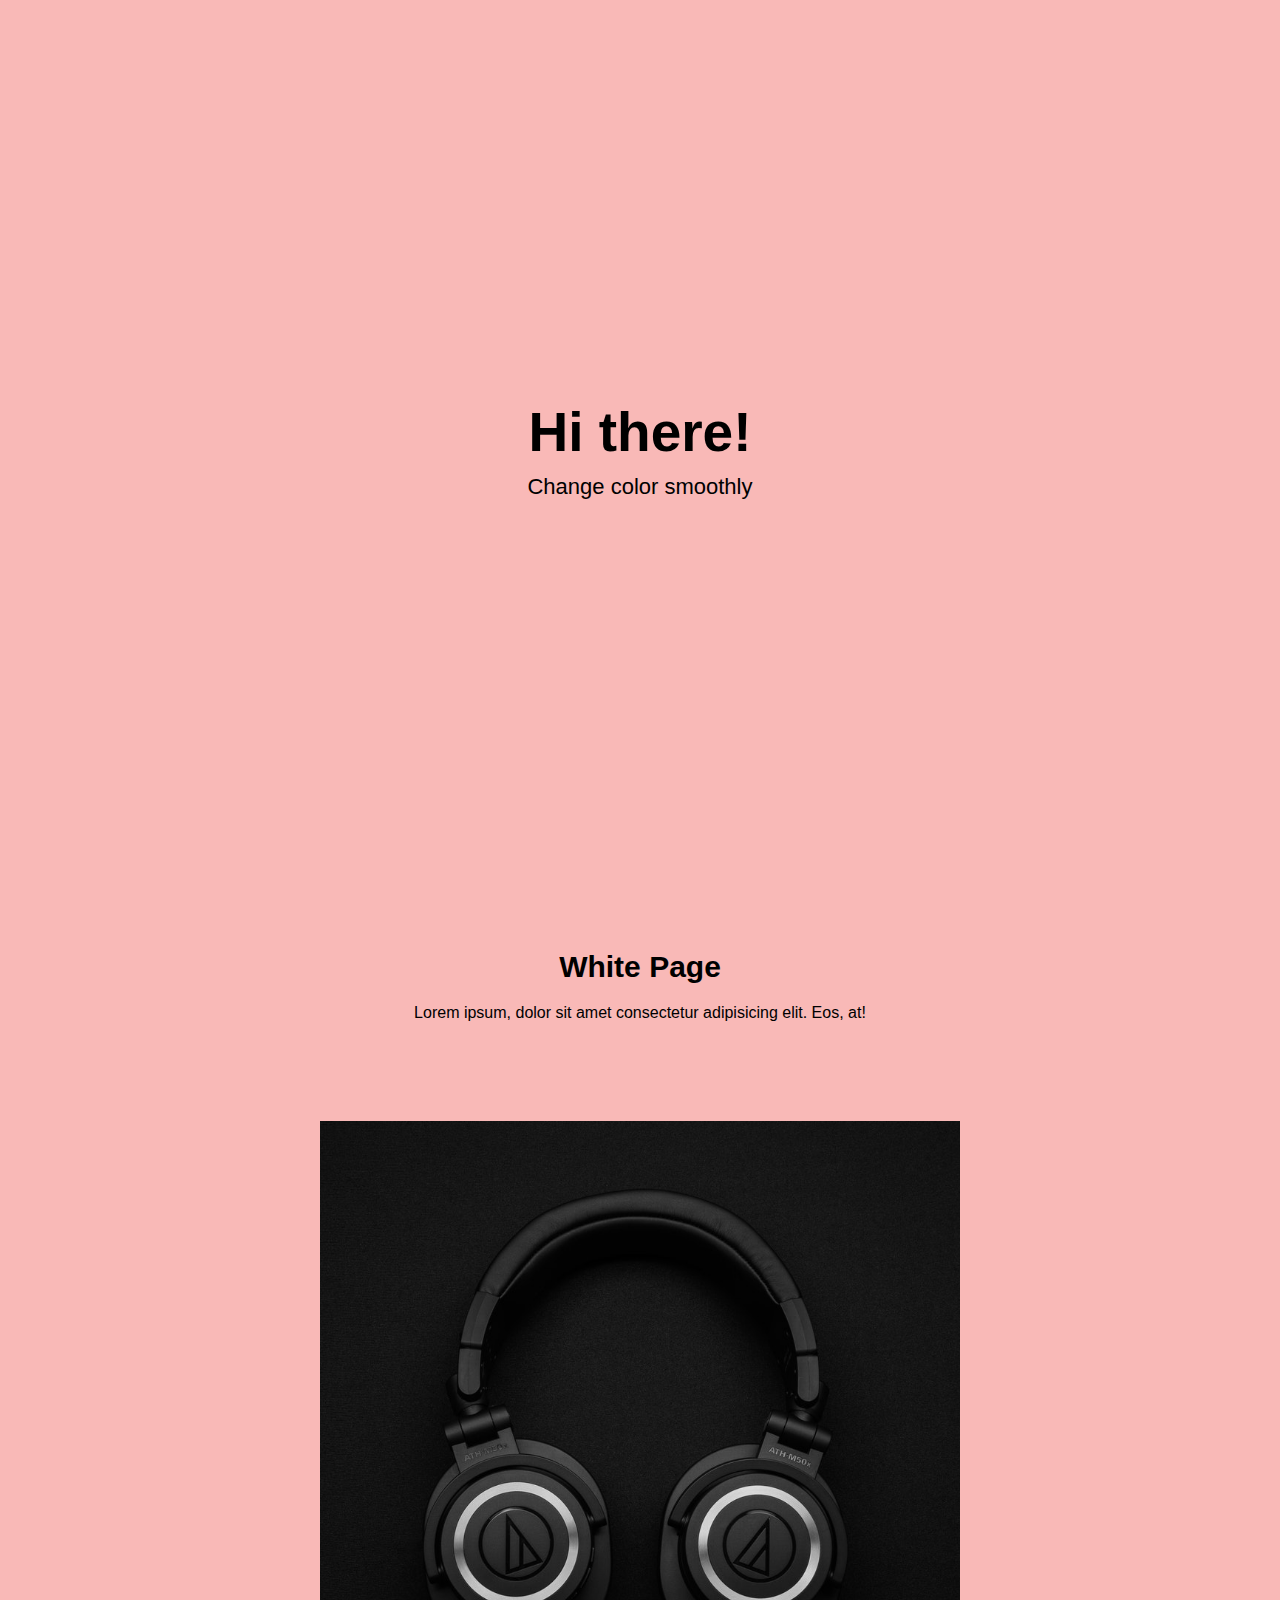
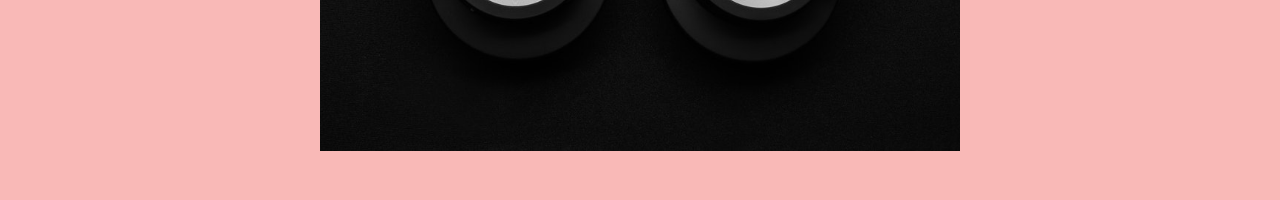
<file: Back ground animation/index.html>
<!DOCTYPE html>
<html lang="en">
  <head>
    <meta charset="UTF-8" />
    <meta name="viewport" content="width=device-width, initial-scale=1.0" />
    <link rel="stylesheet" href="style.css" />
    <title>Document</title>
  </head>
  <body>
    <header>
      <div class="intro-text">
        <h1>Hi there!</h1>
        <p>Change color smoothly</p>
      </div>
    </header>
    <section>
      <div class="second-page">
        <h1>White Page</h1>
        <p>
          Lorem ipsum, dolor sit amet consectetur adipisicing elit. Eos, at!
        </p>
      </div>
      <img
        src="./top-view-photo-of-black-wireless-headphones-1649771.jpg"
        alt=""
      />
    </section>

    <script src="app.js"></script>
  </body>
</html>
</file>
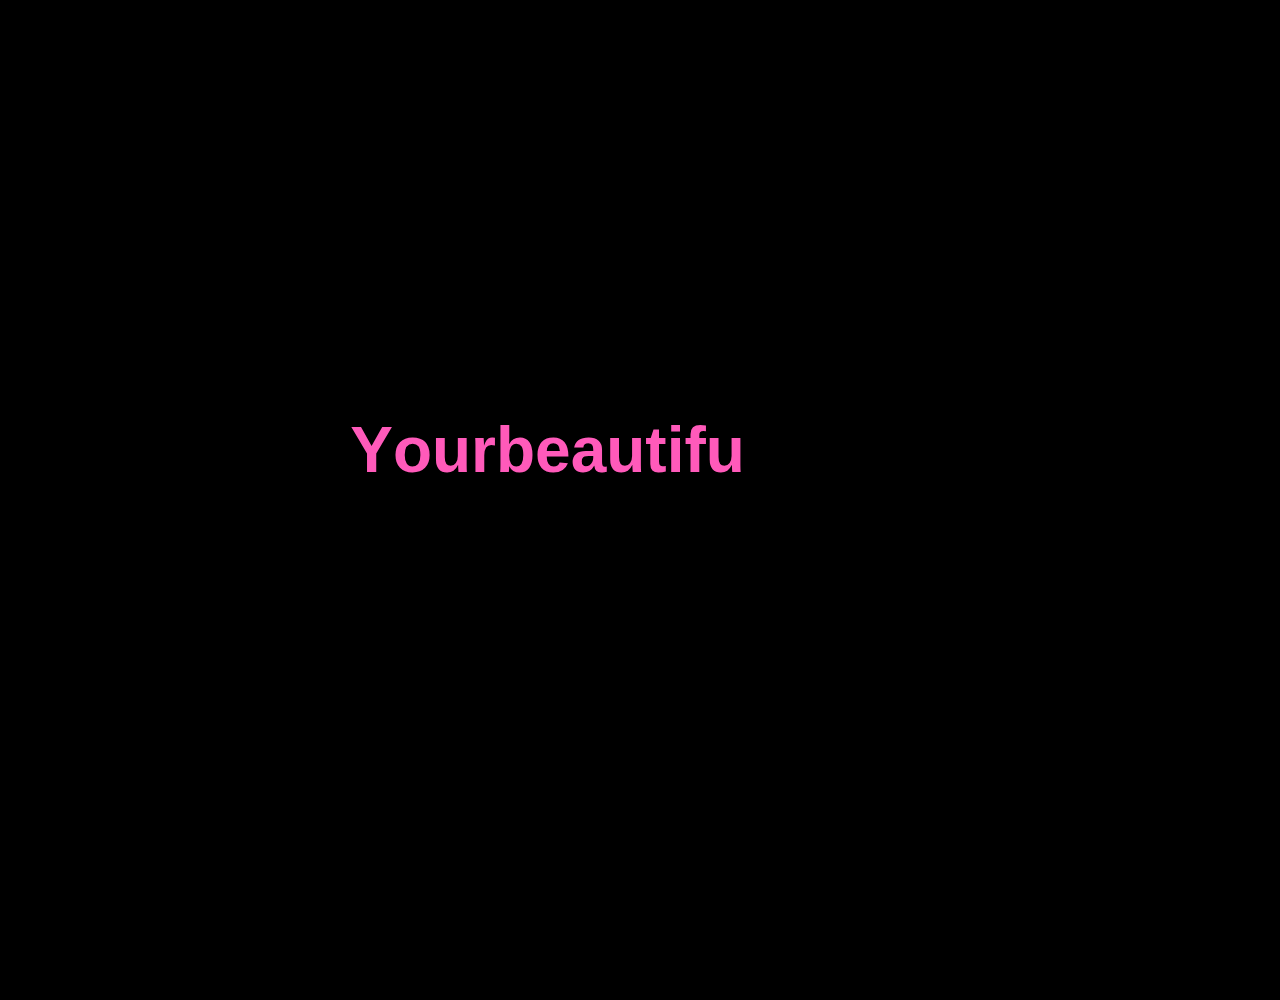
<file: text animation js/index.html>
<!DOCTYPE html>
<html lang="en">
  <head>
    <meta charset="UTF-8" />
    <meta name="viewport" content="width=device-width, initial-scale=1.0" />
    <title>Text Animation</title>
    <link rel="stylesheet" href="./style.css" />
  </head>
  <body>
    <h1 class="fancy">Your beautiful name</h1>
    <script src="./app.js"></script>
  </body>
</html>
</file>
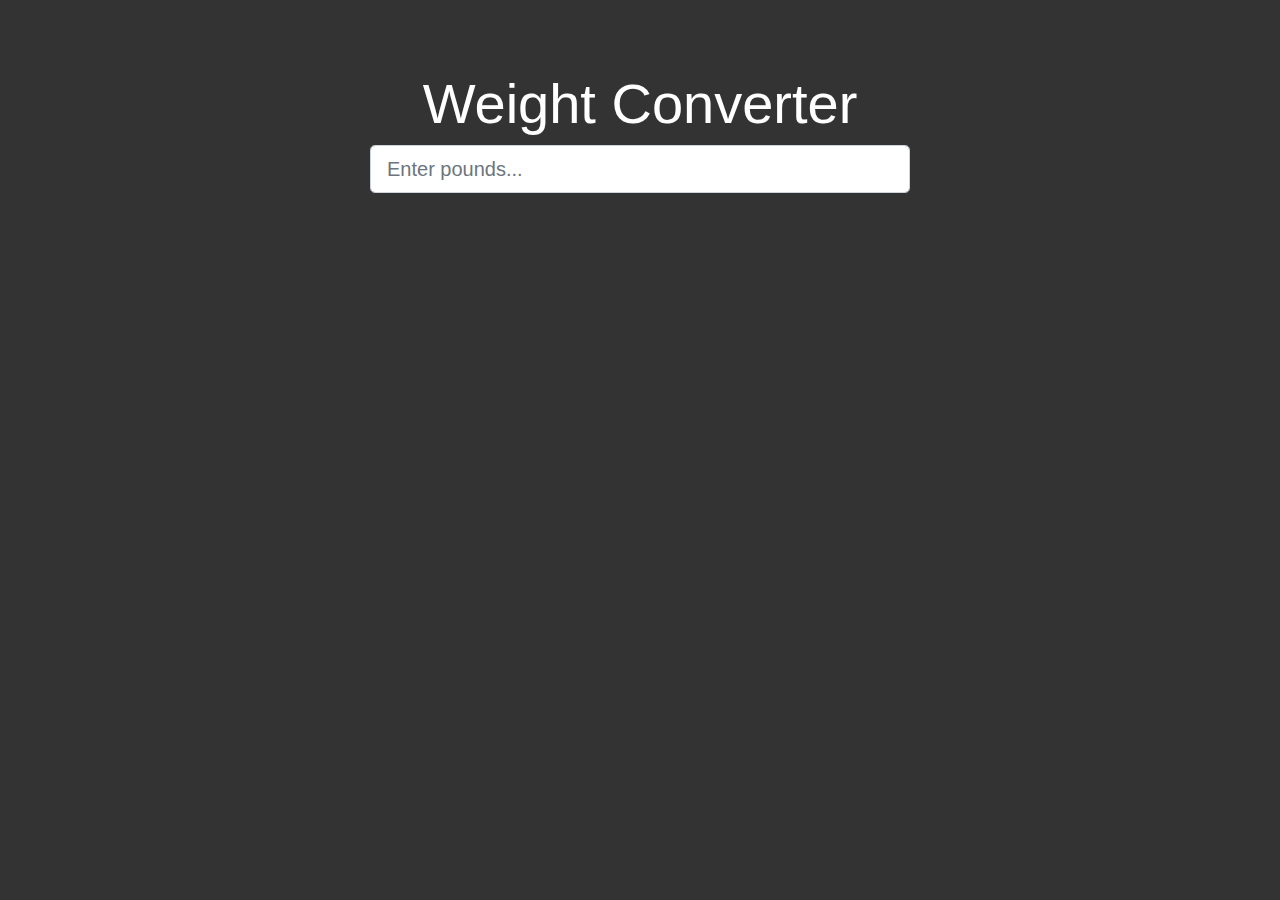
<file: Weight converter/index.html>
<!DOCTYPE html>
<html lang="en">
<head>
    <meta charset="UTF-8">
    <meta name="viewport" content="width=device-width, initial-scale=1.0">
    <link rel="stylesheet" href="https://maxcdn.bootstrapcdn.com/bootstrap/4.0.0/css/bootstrap.min.css" integrity="sha384-Gn5384xqQ1aoWXA+058RXPxPg6fy4IWvTNh0E263XmFcJlSAwiGgFAW/dAiS6JXm" crossorigin="anonymous">
    <title>Weight converter</title>
    <style>
        body{
            margin-top: 70px;
            background-color: #333333;
            color: #ffffff;
        }
        .card-primary{
            background-color: blue;
        }
        .card-danger{
            background-color: red;
        }
        .card-success{
            background-color: green;
        }
    </style>
</head>
<body>
    <div class="container">
        <div class="row">
            <div class="col-md-6 offset-md-3">
                <h1 class="display-4 text-center">Weight Converter</h1>
                <form action="">
                    <div class="form-group">
                        <input 
                        id="lbsInput"
                        type="number" 
                        class="form-control form-control-lg" 
                        placeholder="Enter pounds...">
                    </div>
                </form>



                <div id="output">
                    <div class="card card-primary">
                        <div class="card-block">
                            <h4>Grams:</h4>
                            <div id="gramsOutput"></div>
                        </div>
                    </div>
                    <br>


                    <div class="card card-success">
                        <div class="card-block">
                            <h4>Kilograms:</h4>
                            <div id="kgOutput"></div>
                        </div>
                    </div>
                    <br>


                    <div class="card card-danger">
                        <div class="card-block">
                            <h4>Ounces:</h4>
                            <div id="ozOutput"></div>
                        </div>
                    </div>
                <br>
                
                
                </div>
            </div>
        </div>
    </div>

    <script>
        document.getElementById('output').style.visibility = 'hidden';
        document.getElementById('lbsInput').addEventListener('input', function(e){
            document.getElementById('output').style.visibility = 'visible';
            let lbs = e.target.value;
            document.getElementById('gramsOutput').innerHTML = lbs/0.0022046;
            document.getElementById('kgOutput').innerHTML = lbs/2.2046;
            document.getElementById('ozOutput').innerHTML = lbs*16;
        });
    </script>
</body>
</html>
</file>
<file: Back ground animation/style.css>
* {
  padding: 0;
  margin: 0;
  box-sizing: border-box;
}
body {
  font-family: sans-serif;
  background-color: #f9b9b7;
  transition: background 0.5s ease;
}
header {
  height: 100vh;
  display: flex;
  align-items: center;
  justify-content: center;
  text-align: center;
}
.intro-text h1 {
  font-size: 55px;
  margin-bottom: 10px;
}
.intro-text p {
  font-size: 22px;
}
section {
  height: 100vh;
  display: flex;
  flex-direction: column;
  align-items: center;
  justify-content: space-around;
}
.second-page {
  text-align: center;
  width: 70%;
}
.second-page h1 {
  margin-bottom: 20px;
  font-size: 30px;
}
section img {
  width: 50%;
  height: 70%;
  object-fit: cover;
}
.bg-active {
  background-color: white;
}
</file>
<file: text animation js/style.css>
* {
  margin: 0;
  padding: 0;
  box-sizing: border-box;
}
body {
  background-color: black;
}
h1 {
  color: white;
  font-size: 4rem;
  font-family: sans-serif;
  text-align: center;
  line-height: 100vh;
}
span {
  opacity: 0;
  transition: all 1s ease;
  display: inline-block;
  transform: translateY(100px);
}
span.fade {
  opacity: 1;
  transform: translateY(0px);
  color: rgb(255, 90, 186);
}
</file>
